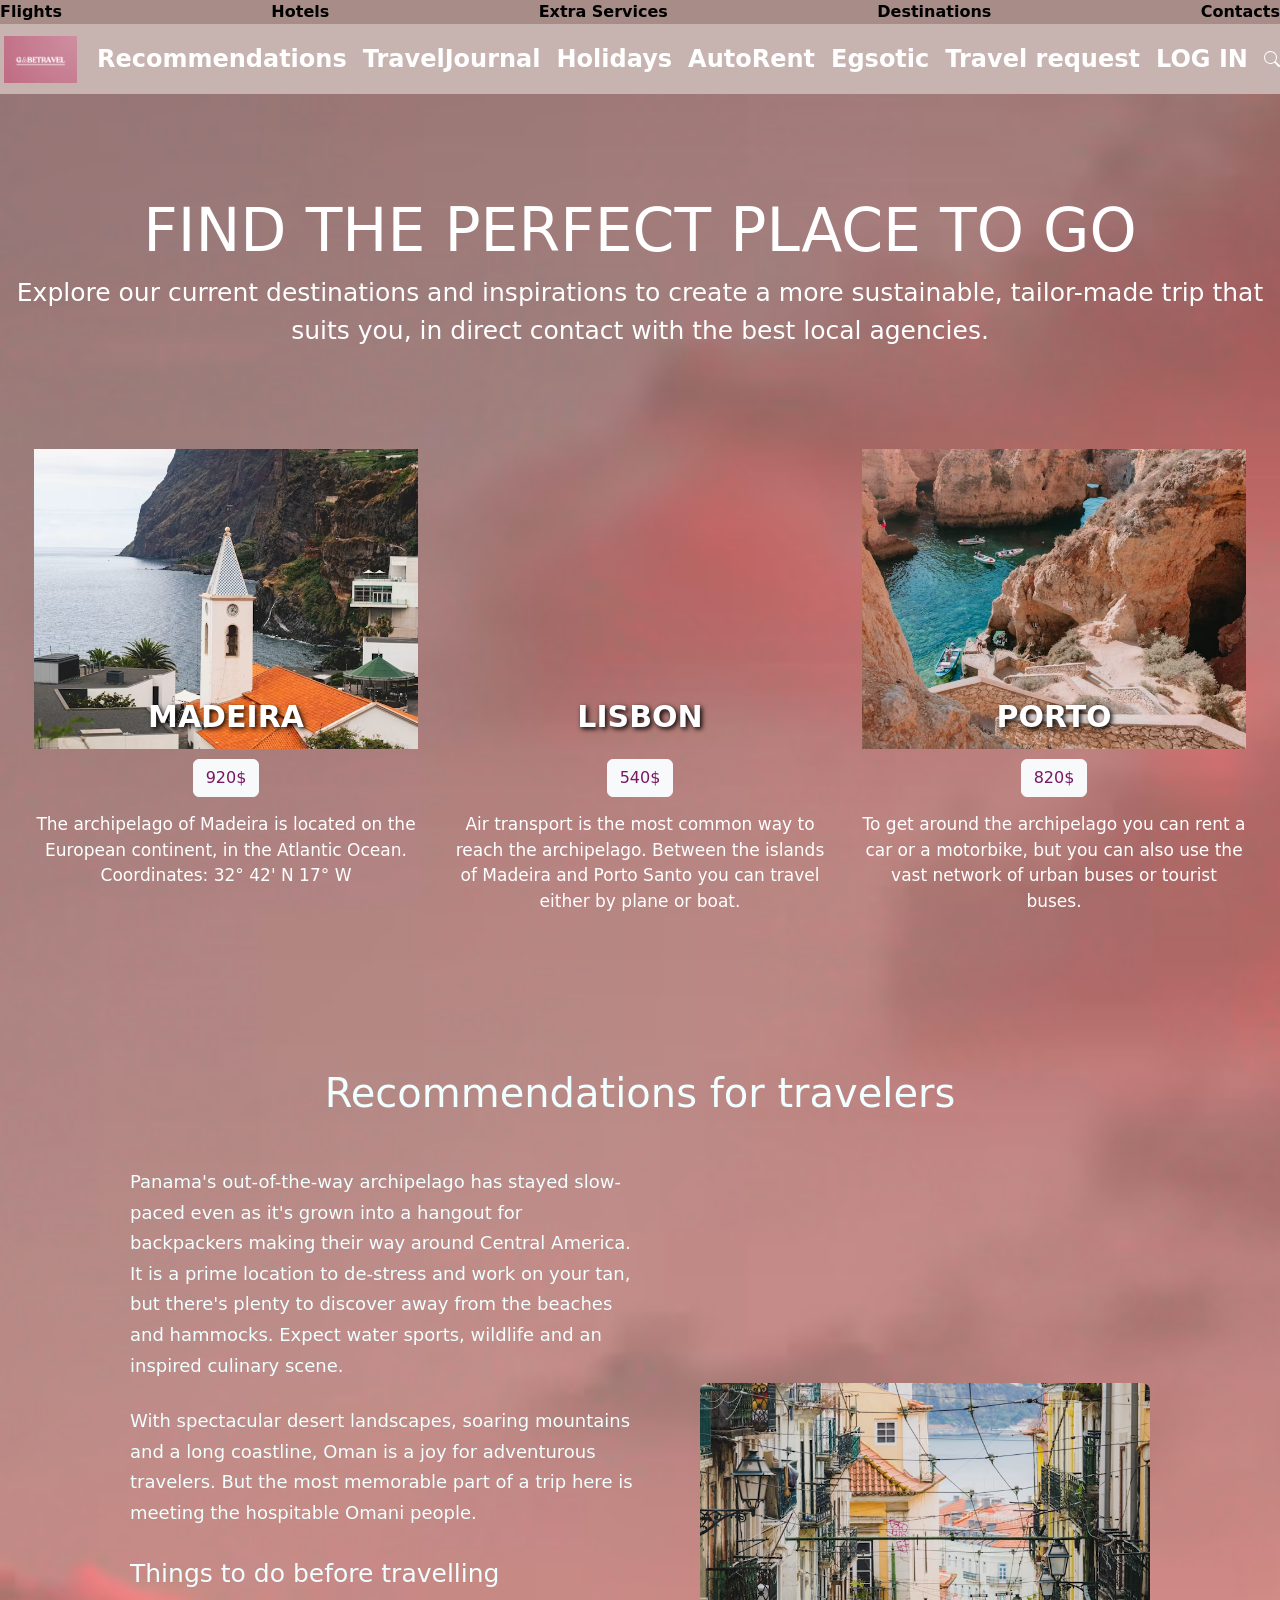
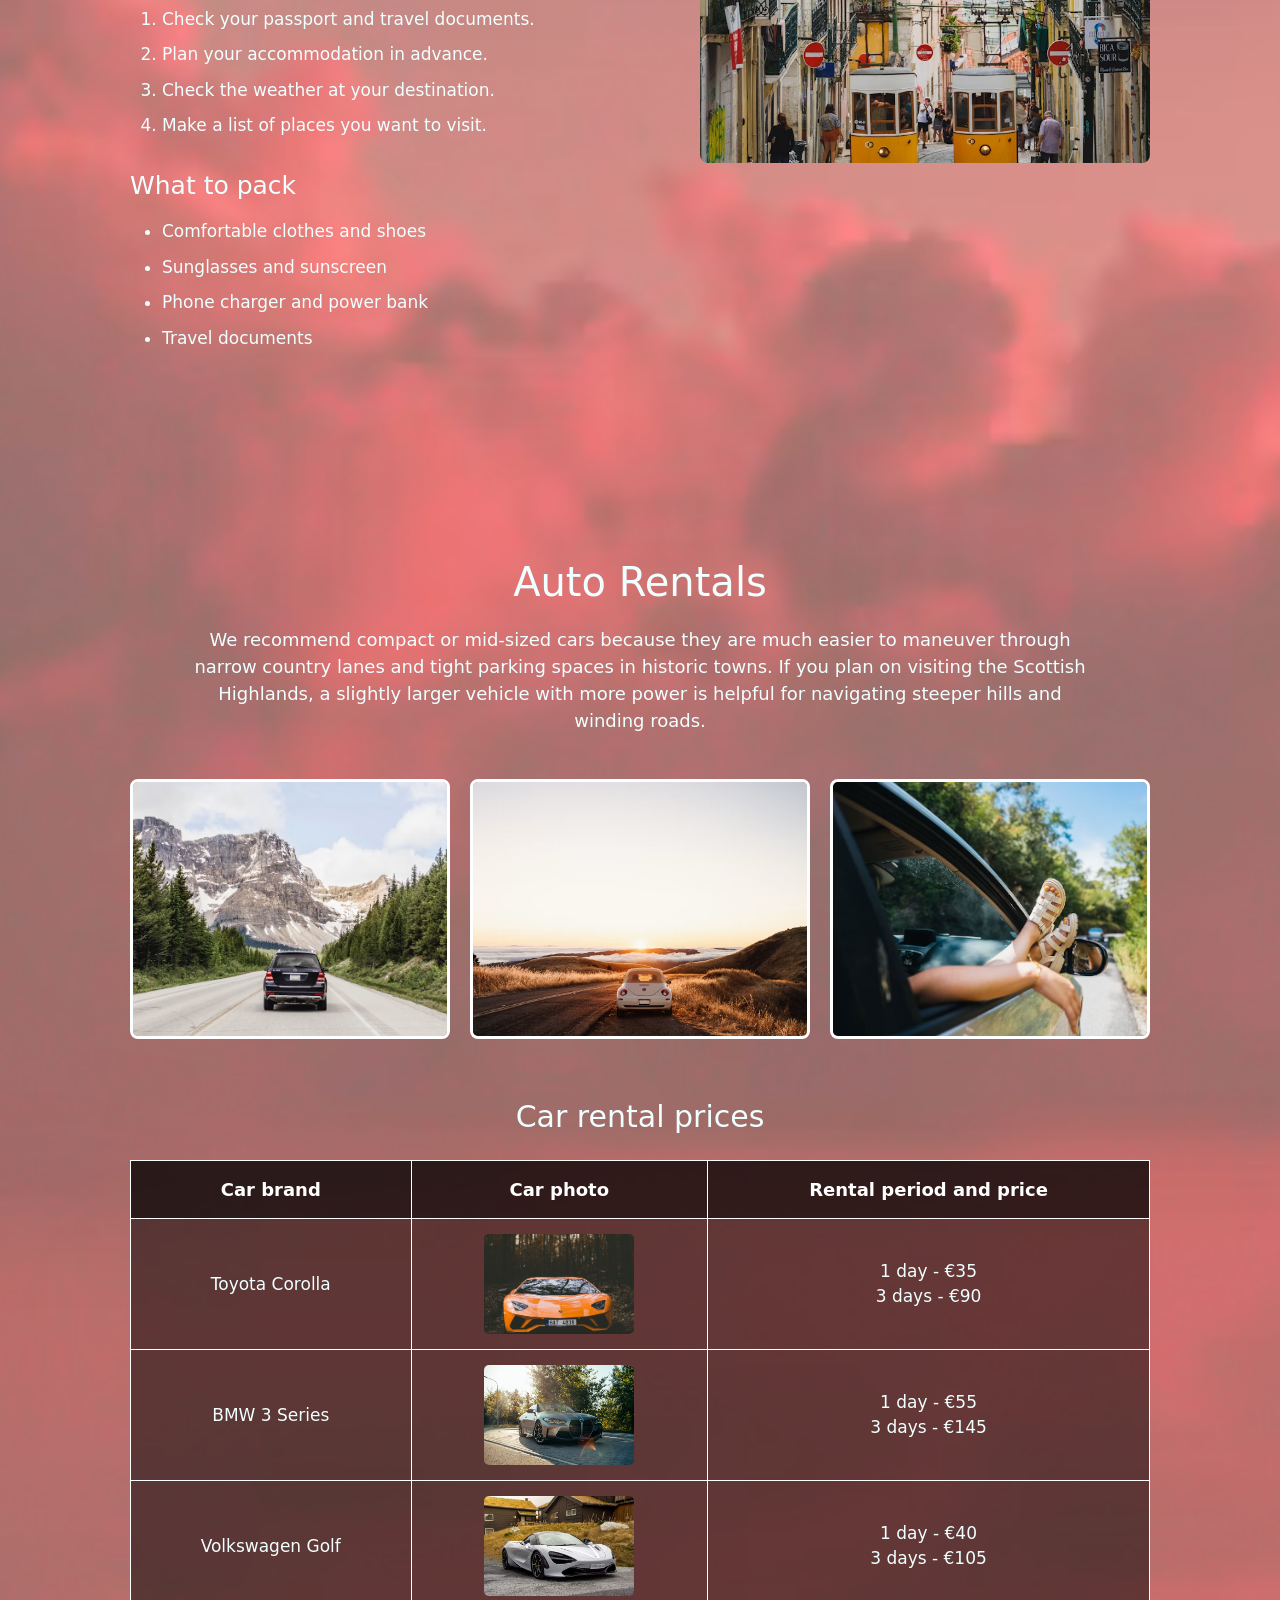
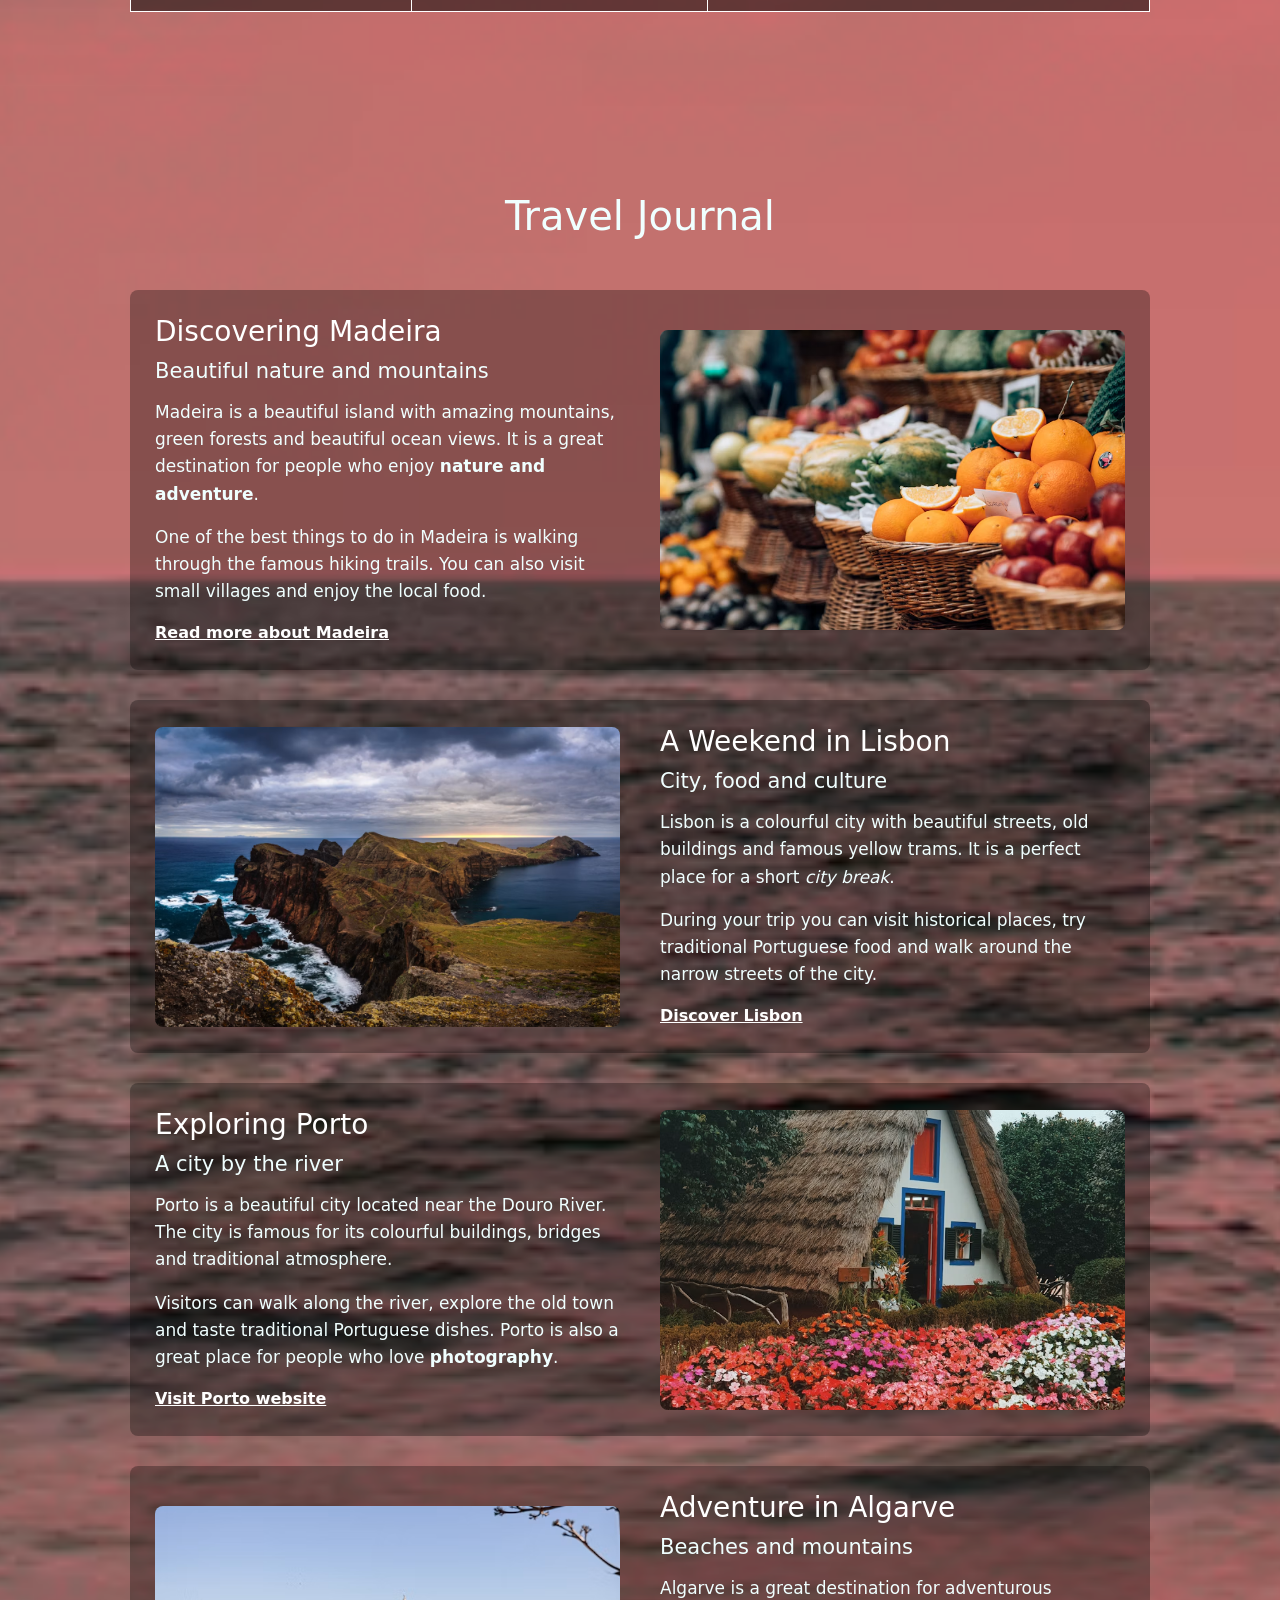
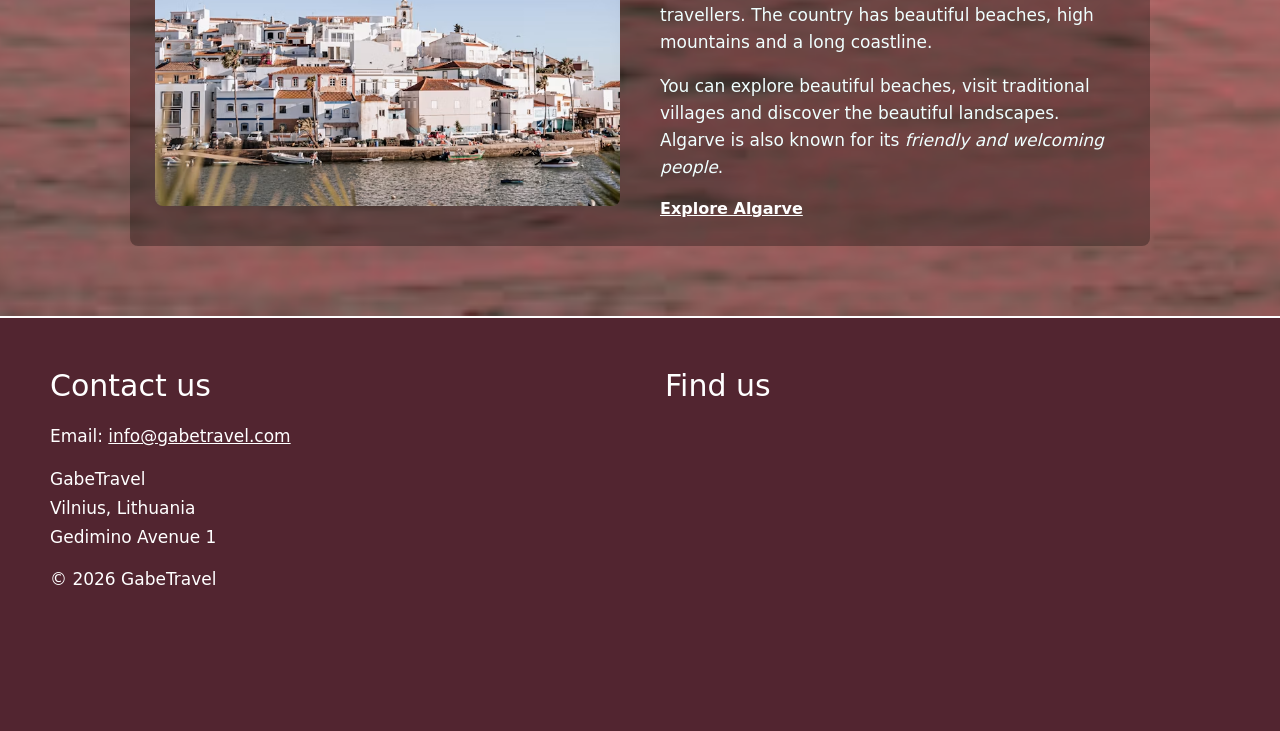
<file: index.html>
<!DOCTYPE html>
<html lang="en">

<head>
    <meta charset="UTF-8">
    <meta name="viewport" content="width=device-width, initial-scale=1.0">
    <title>Document</title>
    <link rel="stylesheet" href="style.css">
    <link href="https://cdn.jsdelivr.net/npm/bootstrap@5.3.8/dist/css/bootstrap.min.css" rel="stylesheet"
        integrity="sha384-sRIl4kxILFvY47J16cr9ZwB07vP4J8+LH7qKQnuqkuIAvNWLzeN8tE5YBujZqJLB" crossorigin="anonymous">
</head>

<body>
    <header>
        <div class="top-bar">
            <a href="#">Flights</a>
            <a href="#">Hotels</a>
            <a href="#">Extra Services</a>
            <a href="#">Destinations</a>
            <a href="#">Contacts</a>
        </div>
    </header>

    <nav class="navigation">
        <a href="index.html">
            <img src="images/TravelLogo.png" alt="Logotipas GabeTravel" class="logotipas">
        </a>
        <a href="#Recommendations">Recommendations</a>
        <a href="#TravelJournal">TravelJournal</a>
        <a href="#">Holidays</a>
        <a href="#AutoRent">AutoRent</a>
        <a href="#">Egsotic</a>
        <a href="travelReguest.html">Travel request</a>
        <a href="login.html">LOG IN</a>
        <svg xmlns="http://www.w3.org/2000/svg" width="16" height="16" fill="white" class="bi bi-search"
            viewBox="0 0 16 16">

            <path
                d="M11.742 10.344a6.5 6.5 0 1 0-1.397 1.398h-.001q.044.06.098.115l3.85 3.85a1 1 0 0 0 1.415-1.414l-3.85-3.85a1 1 0 0 0-.115-.1zM12 6.5a5.5 5.5 0 1 1-11 0 5.5 5.5 0 0 1 11 0" />
        </svg>
    </nav>
    <main>
        <div class="first_text">
            <h1>FIND THE PERFECT PLACE TO GO</h1>
            <p>
                Explore our current destinations and inspirations to create
                a more sustainable, tailor-made trip that suits you,
                in direct contact with the best local agencies.
            </p>
        </div>


        <!-- DESTINATIONS -->
        <div class="destinations">
            <!-- MADEIRA -->
            <div class="pic">
                <div class="image_box">
                    <img src="images/madeira.jpg" alt="Madeira">
                    <p class="pic_text">MADEIRA</p>
                </div>
                <button type="button" class="btn btn-light">920$</button>
                <p class="description">
                    The archipelago of Madeira is located on the European continent, in the Atlantic Ocean. Coordinates:
                    32° 42' N 17° W
                </p>
            </div>


            <!-- LISBON -->
            <div class="pic">
                <div class="image_box">
                    <iframe src="https://www.youtube.com/embed/IelAh8CFAQM?si=Nivi1lLhihFVBzq_"
                        title="YouTube video player" frameborder="0"
                        allow="accelerometer; autoplay; clipboard-write; encrypted-media; gyroscope; picture-in-picture; web-share"
                        referrerpolicy="strict-origin-when-cross-origin" allowfullscreen>
                    </iframe>

                    <p class="pic_text">LISBON</p>
                </div>
                <button type="button" class="btn btn-light">540$</button>
                <p class="description">
                    Air transport is the most common way to reach the archipelago. Between the islands of Madeira and
                    Porto Santo you can travel either by plane or boat.
                </p>
            </div>


            <!-- PORTO -->
            <div class="pic">
                <div class="image_box">
                    <img src="images/portugal.jpg" alt="Porto">
                    <p class="pic_text">PORTO</p>
                </div>
                <button type="button" class="btn btn-light">820$</button>
                <p class="description">
                    To get around the archipelago you can rent a car or a motorbike, but you can also use the vast
                    network of urban buses or tourist buses.
                </p>
            </div>
        </div>


        <div id="Recommendations" class="recomendations">
            <h2>Recommendations for travelers</h2>
            <div class="recomendations_content">
                <div class="recomendations_text">
                    <p>
                        Panama's out-of-the-way archipelago has stayed slow-paced
                        even as it's grown into a hangout for backpackers making
                        their way around Central America. It is a prime location
                        to de-stress and work on your tan, but there's plenty to
                        discover away from the beaches and hammocks. Expect water
                        sports, wildlife and an inspired culinary scene.
                    </p>
                    <p>
                        With spectacular desert landscapes, soaring mountains
                        and a long coastline, Oman is a joy for adventurous
                        travelers. But the most memorable part of a trip here
                        is meeting the hospitable Omani people.
                    </p>

                    <h3>Things to do before travelling</h3>
                    <ol>
                        <li>Check your passport and travel documents.</li>
                        <li>Plan your accommodation in advance.</li>
                        <li>Check the weather at your destination.</li>
                        <li>Make a list of places you want to visit.</li>
                    </ol>

                    <h3>What to pack</h3>
                    <ul>
                        <li>Comfortable clothes and shoes</li>
                        <li>Sunglasses and sunscreen</li>
                        <li>Phone charger and power bank</li>
                        <li>Travel documents</li>
                    </ul>
                </div>
                <img src="images/lisbon.jpg" alt="Lisbon">
            </div>
        </div>

        <!-- AUTOrent -->
        <div id="AutoRent" class="AutoRent" >
            <div class="autorent_text">
                <h2>Auto Rentals</h2>
                <p>
                    We recommend compact or mid-sized cars because they are
                    much easier to maneuver through narrow country lanes and
                    tight parking spaces in historic towns. If you plan on
                    visiting the Scottish Highlands, a slightly larger vehicle
                    with more power is helpful for navigating steeper hills
                    and winding roads.
                </p>
            </div>

            <!-- AUTOfoto -->
            <div class="autorent_image">
                <img class="rentimg" src="images/carr.jpg" alt="Toyota Corolla">
                <img class="rentimg" src="images/car2.jpg" alt="BMW 3 Series">
                <img class="rentimg" src="images/car 3.jpg" alt="Volkswagen Golf">
            </div>


            <!-- Tables-->
            <div class="car_table">
                <h3>Car rental prices</h3>
                <table>
                    <thead>
                        <tr>
                            <th>Car brand</th>
                            <th>Car photo</th>
                            <th>Rental period and price</th>
                        </tr>
                    </thead>
                    <tbody>
                        <tr>
                            <td>Toyota Corolla</td>
                            <td>
                                <img src="images/car4.avif" alt="Toyota Corolla">
                            </td>
                            <td>
                                1 day - €35<br>
                                3 days - €90
                            </td>
                        </tr>
                        <tr>
                            <td>BMW 3 Series</td>
                            <td>
                                <img src="images/car2.avif" alt="BMW 3 Series">
                            </td>
                            <td>
                                1 day - €55<br>
                                3 days - €145
                            </td>
                        </tr>
                        <tr>
                            <td>Volkswagen Golf</td>
                            <td>
                                <img src="images/car1.jpg" alt="Volkswagen Golf">
                            </td>
                            <td>
                                1 day - €40<br>
                                3 days - €105
                            </td>
                        </tr>
                    </tbody>
                </table>
            </div>
        </div>

        <!-- journaltrvl -->
        <section id="TravelJournal" class="travel_journal">
            <h2>Travel Journal</h2>
            <!-- ART1 -->
            <article class="journal_article">
                <div class="journal_text">
                    <h3>Discovering Madeira</h3>
                    <h4>Beautiful nature and mountains</h4>
                    <p>
                        Madeira is a beautiful island with amazing mountains,
                        green forests and beautiful ocean views. It is a great
                        destination for people who enjoy <strong>nature and adventure</strong>.
                    </p>
                    <p>
                        One of the best things to do in Madeira is walking through
                        the famous hiking trails. You can also visit small villages
                        and enjoy the local food.
                    </p>
                    <a href="https://visitmadeira.com/" target="_blank">
                        Read more about Madeira
                    </a>
                </div>
                <img src="images/MADR4.avif" alt="Madeira">
            </article>


            <!-- ART2 -->
            <article class="journal_article">
                <div class="journal_text">
                    <h3>A Weekend in Lisbon</h3>
                    <h4>City, food and culture</h4>
                    <p>
                        Lisbon is a colourful city with beautiful streets,
                        old buildings and famous yellow trams. It is a perfect
                        place for a short <em>city break</em>.
                    </p>
                    <p>
                        During your trip you can visit historical places,
                        try traditional Portuguese food and walk around
                        the narrow streets of the city.
                    </p>
                    <a href="https://www.visitlisboa.com/" target="_blank">
                        Discover Lisbon
                    </a>
                </div>
                <img src="images/MADR3.avif" alt="Lisbon">
            </article>


            <!-- ART3 -->
            <article class="journal_article">
                <div class="journal_text">
                    <h3>Exploring Porto</h3>
                    <h4>A city by the river</h4>
                    <p>
                        Porto is a beautiful city located near the Douro River.
                        The city is famous for its colourful buildings,
                        bridges and traditional atmosphere.
                    </p>
                    <p>
                        Visitors can walk along the river, explore the old town
                        and taste traditional Portuguese dishes. Porto is also
                        a great place for people who love <strong>photography</strong>.
                    </p>
                    <a href="https://visitporto.travel/" target="_blank">
                        Visit Porto website
                    </a>
                </div>
                <img src="images/MADR2.avif" alt="Porto">
            </article>


            <!-- ART4 -->
            <article class="journal_article">
                <div class="journal_text">
                    <h3>Adventure in Algarve</h3>
                    <h4>Beaches and mountains</h4>
                    <p>
                        Algarve is a great destination for adventurous travellers.
                        The country has beautiful beaches, high mountains
                        and a long coastline.
                    </p>
                    <p>
                        You can explore beautiful beaches, visit traditional villages
                        and discover the beautiful landscapes. Algarve is also known
                        for its <em>friendly and welcoming people</em>.
                    </p>
                    <a href="https://www.visitportugal.com/" target="_blank">
                        Explore Algarve
                    </a>
                </div>
                <img src="images/algav.jpg" alt="Algarve">
            </article>
        </section>
    </main>

    <script src="https://cdn.jsdelivr.net/npm/@popperjs/core@2.11.8/dist/umd/popper.min.js"
        integrity="sha384-I7E8VVD/ismYTF4hNIPjVp/Zjvgyol6VFvRkX/vR+Vc4jQkC+hVqc2pM8ODewa9r" crossorigin="anonymous">
        </script>

    <script src="https://cdn.jsdelivr.net/npm/bootstrap@5.3.8/dist/js/bootstrap.min.js"
        integrity="sha384-G/EV+4j2dNv+tEPo3++6LCgdCROaejBqfUeNjuKAiuXbjrxilcCdDz6ZAVfHWe1Y" crossorigin="anonymous">
        </script>

</body>
<footer class="footer">
    <div class="footer_contacts">
        <h2>Contact us</h2>
        <p>
            Email:
            <a href="mailto:info@gabetravel.com">
                info@gabetravel.com
            </a>
        </p>
        <address>
            GabeTravel<br>
            Vilnius, Lithuania<br>
            Gedimino Avenue 1
        </address>
        <p>
            &copy; 2026 GabeTravel
        </p>
    </div>
    <div class="footer_map">
        <h2>Find us</h2>
        <iframe src="https://www.google.com/maps?q=Gedimino+Avenue+1,+Vilnius,+Lithuania&output=embed" width="400"
            height="250" style="border:0;" allowfullscreen="" loading="lazy">
        </iframe>
    </div>
</footer>
</html>
</file>
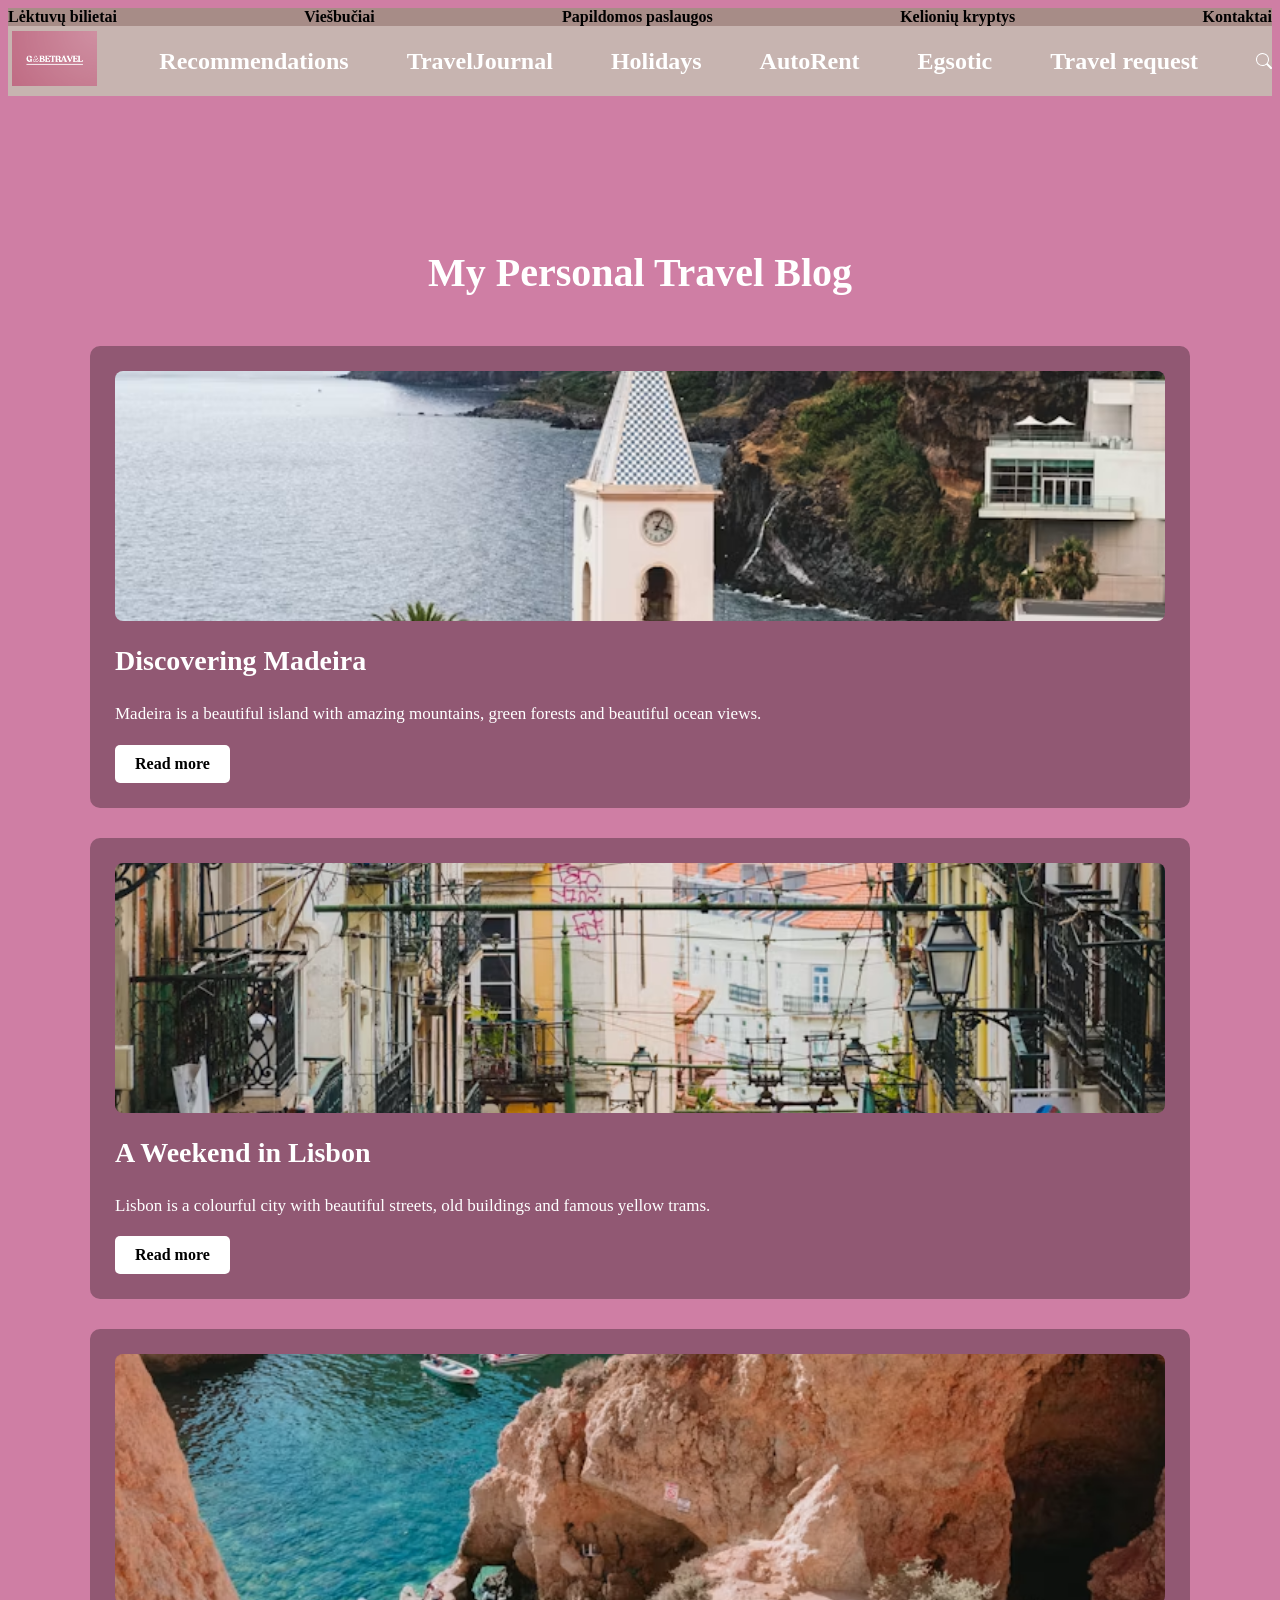
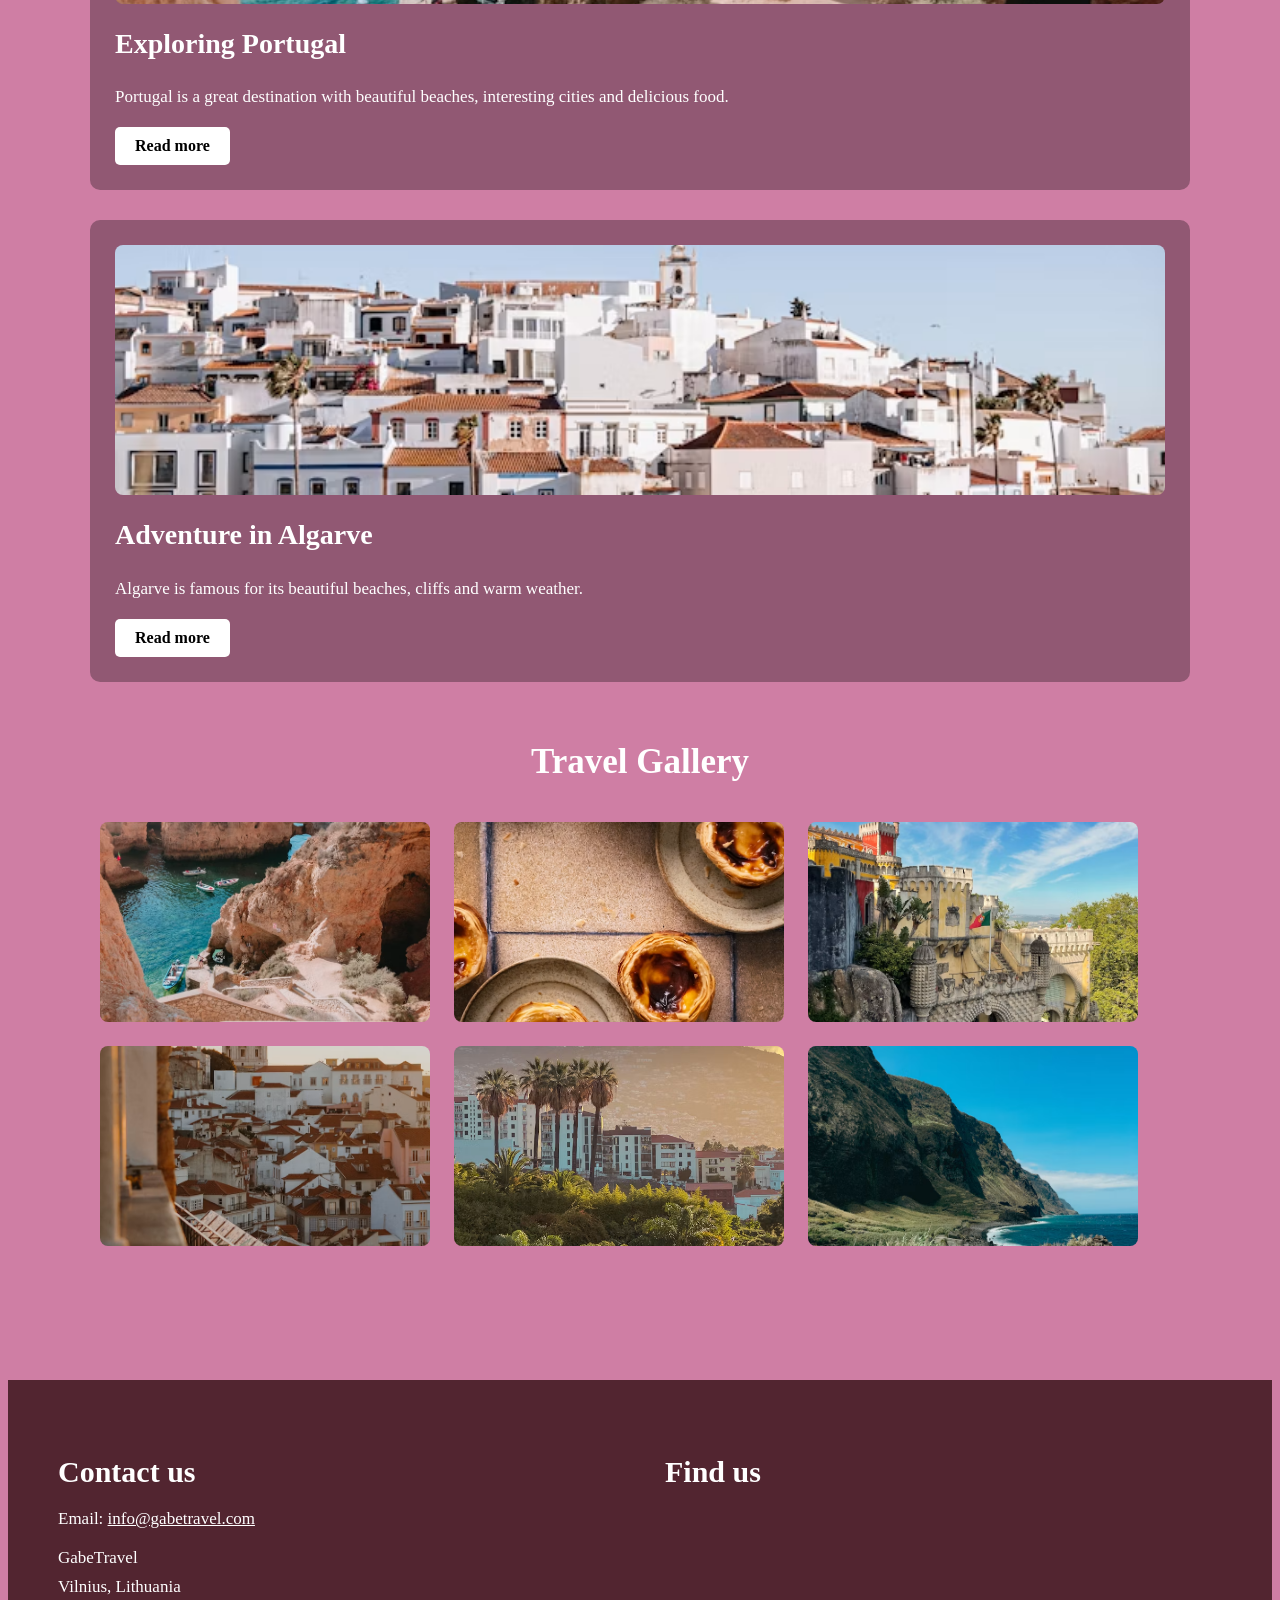
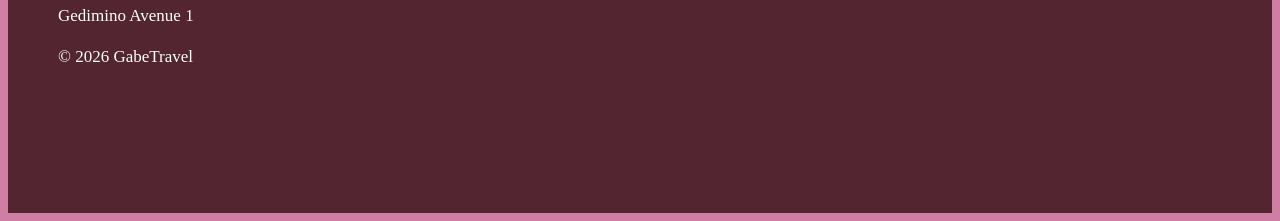
<file: blog.html>
<!DOCTYPE html>
<html lang="en">
<head>
    <meta charset="UTF-8">
    <meta name="viewport" content="width=device-width, initial-scale=1.0">
    <title>Document</title>
    <link rel="stylesheet" href="style.css">
</head>
    <header>
        <div class="top-bar">
            <a href="#">Lėktuvų bilietai</a>
            <a href="#">Viešbučiai</a>
            <a href="#">Papildomos paslaugos</a>
            <a href="#">Kelionių kryptys</a>
            <a href="#">Kontaktai</a>
        </div>
    </header>
    <nav class="navigation">
        <a href="index.html">
            <img src="images/TravelLogo.png" alt="Logotipas GabeTravel" class="logotipas">
        </a>
            <a href="#Recommendations">Recommendations</a>
            <a href="#TravelJournal">TravelJournal</a>
            <a href="#">Holidays</a>
            <a href="#AutoRent">AutoRent</a>
            <a href="#">Egsotic</a>
            <a href="travelReguest.html">Travel request</a>
        <svg xmlns="http://www.w3.org/2000/svg" width="16" height="16" fill="white" class="bi bi-search"
            viewBox="0 0 16 16">
            <path
                d="M11.742 10.344a6.5 6.5 0 1 0-1.397 1.398h-.001q.044.06.098.115l3.85 3.85a1 1 0 0 0 1.415-1.414l-3.85-3.85a1 1 0 0 0-.115-.1zM12 6.5a5.5 5.5 0 1 1-11 0 5.5 5.5 0 0 1 11 0" />
        </svg>
    </nav>
<body class="bodyBlog">
    <section class="personal_blog">
        <h1>My Personal Travel Blog</h1>

        <!-- STR1 -->
        <article class="blog_article">
            <img src="images/madeira.jpg" alt="Madeira">
                <h2>Discovering Madeira</h2>
                <p>
                    Madeira is a beautiful island with amazing mountains,
                    green forests and beautiful ocean views.
                </p>
                <a href="#" class="read_more">Read more</a>
        </article>

        <!-- STR2 -->
        <article class="blog_article">
            <img src="images/lisbon.jpg" alt="Lisbon">
                <h2>A Weekend in Lisbon</h2>
                <p>
                    Lisbon is a colourful city with beautiful streets,
                    old buildings and famous yellow trams.
                </p>
                <a href="#" class="read_more">Read more</a>
        </article>


        <!-- STR3 -->
        <article class="blog_article">
            <img src="images/portugal.jpg" alt="Portugal">
                <h2>Exploring Portugal</h2>
                <p>
                    Portugal is a great destination with beautiful beaches,
                    interesting cities and delicious food.
                </p>
                <a href="#" class="read_more">Read more</a>
        </article>

        <!-- STR4 -->
        <article class="blog_article">
            <img src="images/algav.jpg" alt="Algarve">
            <h2>Adventure in Algarve</h2>
                <p>
                    Algarve is famous for its beautiful beaches,
                    cliffs and warm weather.
                </p>
                <a href="#" class="read_more">Read more</a>
        </article>


        <!--Foto-->
        <div class="blog_gallery">
            <h2>Travel Gallery</h2>
            <img src="images/pirm.jpg" alt="Madeira">
            <img src="images/antr.jpg" alt="Lisbon">
            <img src="images/trec.jpg" alt="Portugal">
            <img src="images/ketv.jpg" alt="Algarve">
            <img src="images/penkt.jpg" alt="Beach">
            <img src="images/sest.jpg" alt="Car">
        </div>
    </section>

    <script src="https://cdn.jsdelivr.net/npm/@popperjs/core@2.11.8/dist/umd/popper.min.js"
        integrity="sha384-I7E8VVD/ismYTF4hNIPjVp/Zjvgyol6VFvRkX/vR+Vc4jQkC+hVqc2pM8ODewa9r"
        crossorigin="anonymous"></script>
    <script src="https://cdn.jsdelivr.net/npm/bootstrap@5.3.8/dist/js/bootstrap.min.js"
        integrity="sha384-G/EV+4j2dNv+tEPo3++6LCgdCROaejBqfUeNjuKAiuXbjrxilcCdDz6ZAVfHWe1Y"
        crossorigin="anonymous"></script>
</body>

<footer class="footer">
    <div class="footer_contacts">
        <h2>Contact us</h2>
        <p>
            Email:
            <a href="mailto:info@gabetravel.com">
                info@gabetravel.com
            </a>
        </p>
        <address>
            GabeTravel<br>
            Vilnius, Lithuania<br>
            Gedimino Avenue 1
        </address>
        <p>
            &copy; 2026 GabeTravel
        </p>
    </div>

    <div class="footer_map">
        <h2>Find us</h2>
        <iframe
            src="https://www.google.com/maps?q=Gedimino+Avenue+1,+Vilnius,+Lithuania&output=embed"
            width="400"
            height="250"
            style="border:0;"
            allowfullscreen=""
            loading="lazy">
        </iframe>
    </div>
</footer>
</html>
</file>
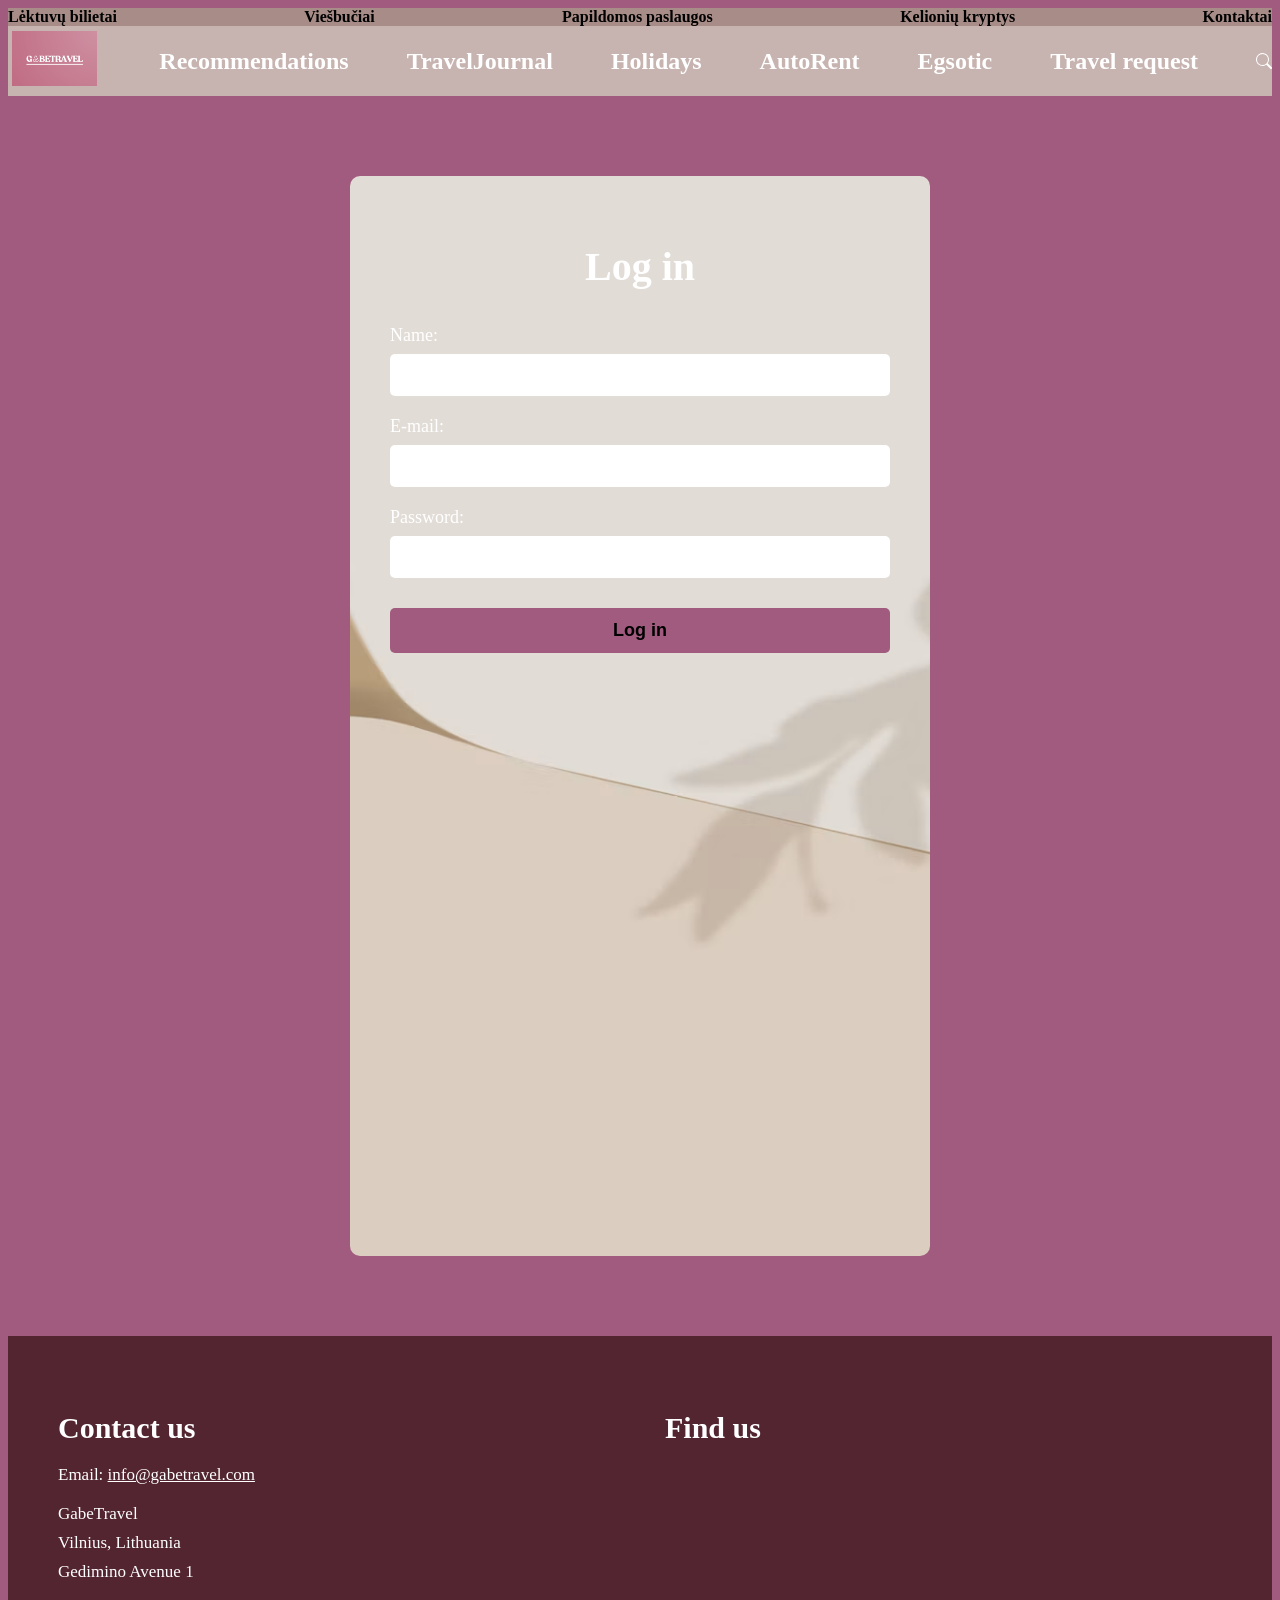
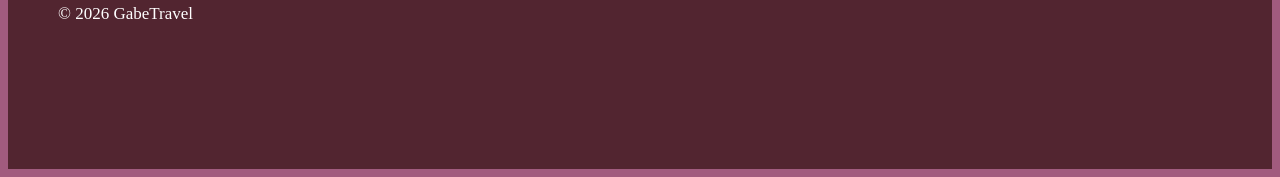
<file: login.html>
<!DOCTYPE html>
<html lang="en">
<head>
    <meta charset="UTF-8">
    <meta name="viewport" content="width=device-width, initial-scale=1.0">
    <title>Document</title>
    <link rel="stylesheet" href="style.css">
</head>
<body class="loginbody">
    <header>
        <div class="top-bar">
            <a href="#">Lėktuvų bilietai</a>
            <a href="#">Viešbučiai</a>
            <a href="#">Papildomos paslaugos</a>
            <a href="#">Kelionių kryptys</a>
            <a href="#">Kontaktai</a>
        </div>
    </header>
    <nav class="navigation">
        <a href="index.html">
            <img src="images/TravelLogo.png" alt="Logotipas GabeTravel" class="logotipas">
        </a>
            <a href="#Recommendations">Recommendations</a>
            <a href="#TravelJournal">TravelJournal</a>
            <a href="#">Holidays</a>
            <a href="#AutoRent">AutoRent</a>
            <a href="#">Egsotic</a>
            <a href="travelReguest.html">Travel request</a>
        <svg xmlns="http://www.w3.org/2000/svg" width="16" height="16" fill="white" class="bi bi-search"
            viewBox="0 0 16 16">

            <path
                d="M11.742 10.344a6.5 6.5 0 1 0-1.397 1.398h-.001q.044.06.098.115l3.85 3.85a1 1 0 0 0 1.415-1.414l-3.85-3.85a1 1 0 0 0-.115-.1zM12 6.5a5.5 5.5 0 1 1-11 0 5.5 5.5 0 0 1 11 0" />
        </svg>
    </nav>

    <main class="login_page">
        <h1>Log in</h1>
            <form action="blog.html">
                <label for="name">Name:</label>
                <input type="text" id="name" name="name" required>
                <label for="email">E-mail:</label>
                <input type="email" id="email" name="email" required>
                <label for="password">Password:</label>
                <input type="password" id="password" name="password" required>
                <button type="submit">Log in</button>
            </form>
    </main>

    <script src="https://cdn.jsdelivr.net/npm/@popperjs/core@2.11.8/dist/umd/popper.min.js"
        integrity="sha384-I7E8VVD/ismYTF4hNIPjVp/Zjvgyol6VFvRkX/vR+Vc4jQkC+hVqc2pM8ODewa9r"
        crossorigin="anonymous"></script>
    <script src="https://cdn.jsdelivr.net/npm/bootstrap@5.3.8/dist/js/bootstrap.min.js"
        integrity="sha384-G/EV+4j2dNv+tEPo3++6LCgdCROaejBqfUeNjuKAiuXbjrxilcCdDz6ZAVfHWe1Y"
        crossorigin="anonymous"></script>
</body>
<footer class="footer">
    <div class="footer_contacts">
        <h2>Contact us</h2>
        <p>
            Email:
            <a href="mailto:info@gabetravel.com">
                info@gabetravel.com
            </a>
        </p>
        <address>
            GabeTravel<br>
            Vilnius, Lithuania<br>
            Gedimino Avenue 1
        </address>
        <p>
            &copy; 2026 GabeTravel
        </p>
    </div>
    <div class="footer_map">
        <h2>Find us</h2>
        <iframe
            src="https://www.google.com/maps?q=Gedimino+Avenue+1,+Vilnius,+Lithuania&output=embed"
            width="400"
            height="250"
            style="border:0;"
            allowfullscreen=""
            loading="lazy">
        </iframe>
    </div>
</footer>
</body>
</html>
</file>
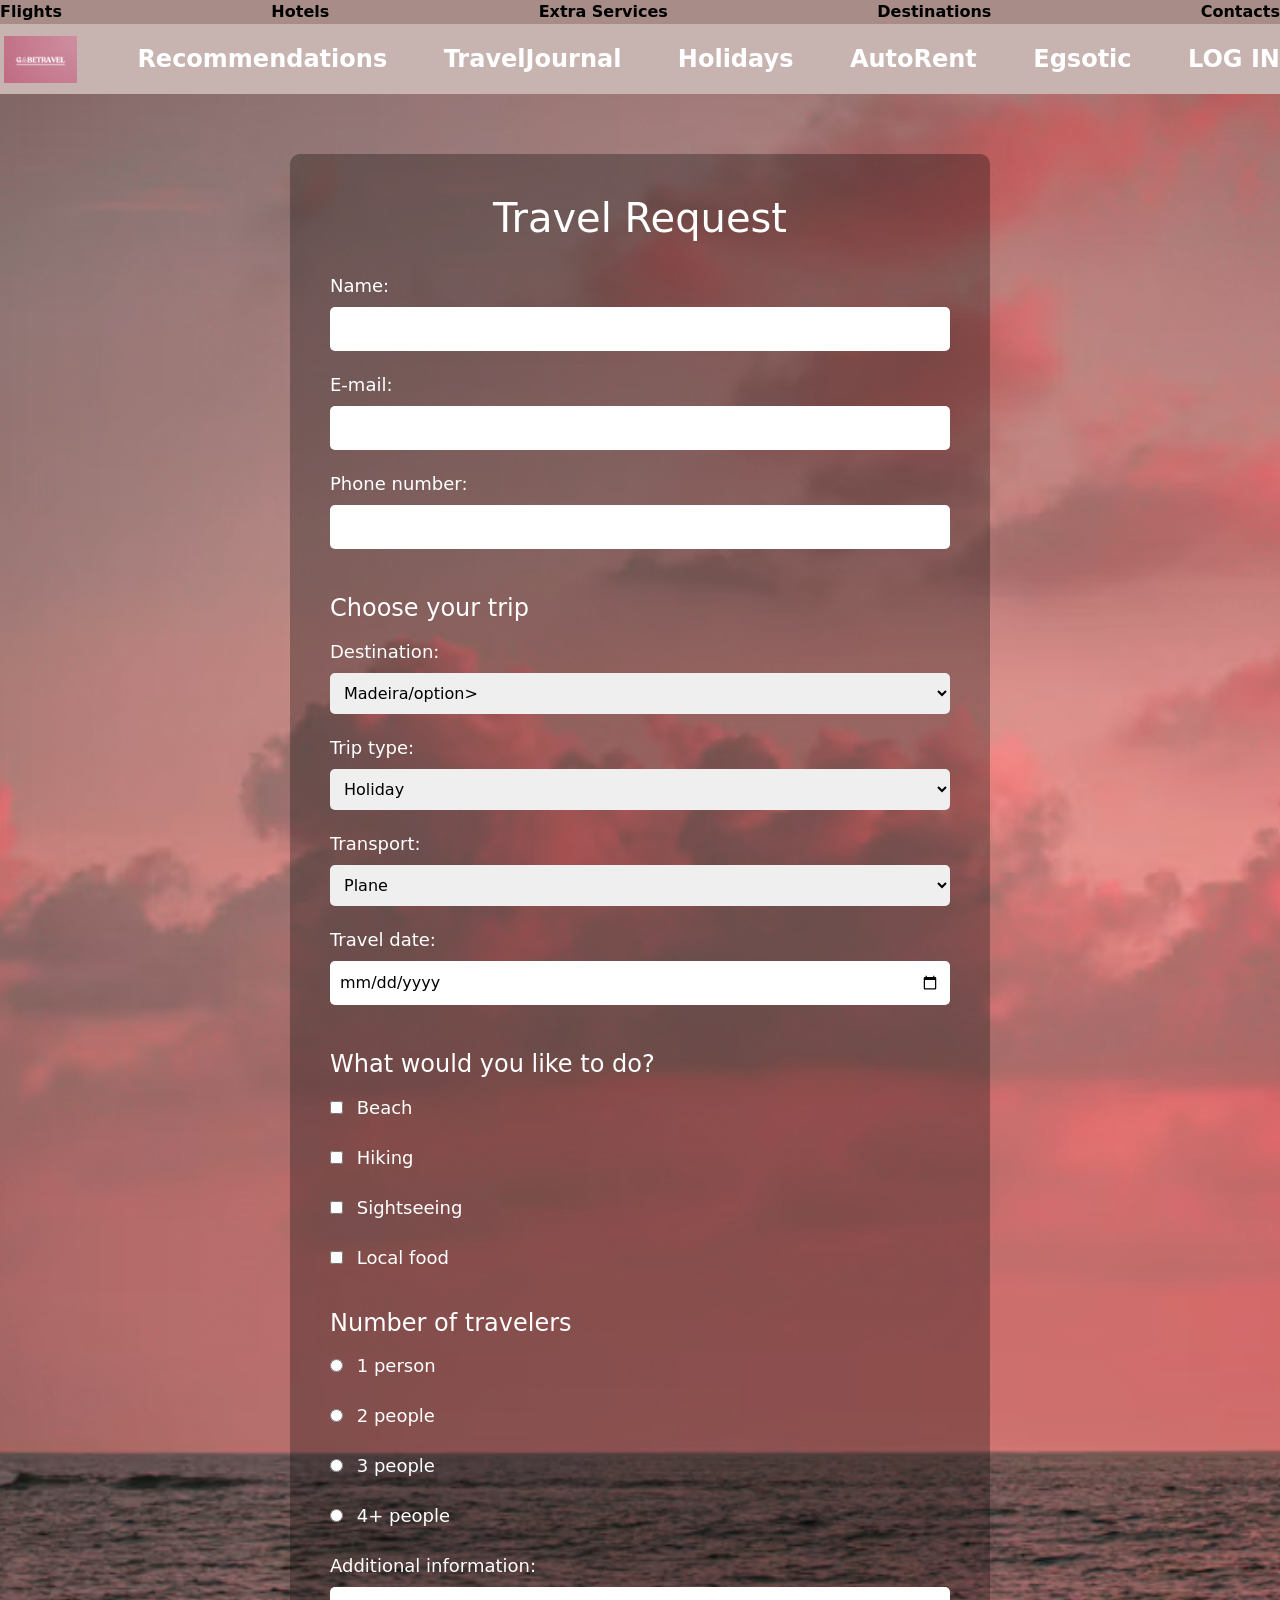
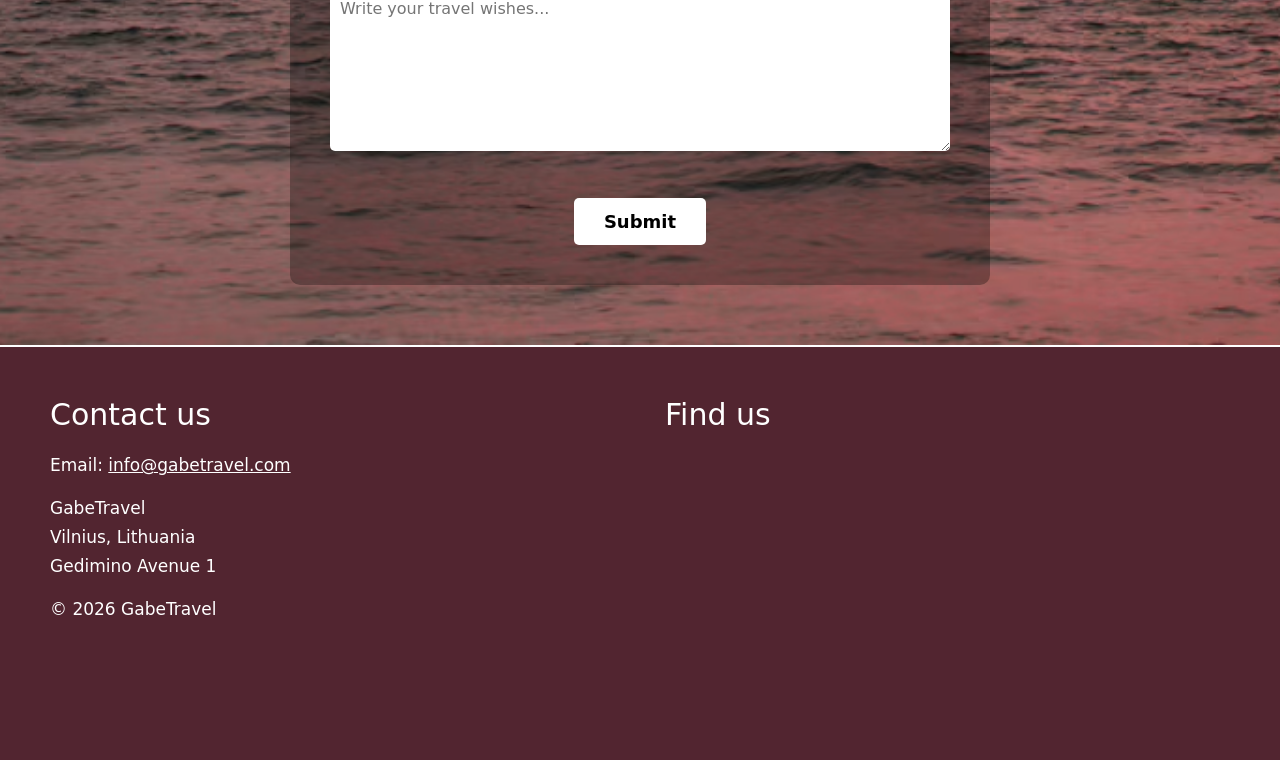
<file: travelReguest.html>
<!DOCTYPE html>
<html lang="en">
<head>
    <meta charset="UTF-8">
    <meta name="viewport" content="width=device-width, initial-scale=1.0">
    <title>Travel Request</title>
    <link rel="stylesheet" href="style.css">
    <link href="https://cdn.jsdelivr.net/npm/bootstrap@5.3.8/dist/css/bootstrap.min.css"
        rel="stylesheet">
</head>

<body>
    <header>
        <div class="top-bar">
            <a href="#">Flights</a>
            <a href="#">Hotels</a>
            <a href="#">Extra Services</a>
            <a href="#">Destinations</a>
            <a href="#">Contacts</a>
        </div>
    </header>

    <nav class="navigation">
        <a href="index.html">
            <img src="images/TravelLogo.png"
                alt="Logotipas GabeTravel"
                class="logotipas">
        </a>
            <a href="#Recommendations">Recommendations</a>
            <a href="#TravelJournal">TravelJournal</a>
            <a href="#">Holidays</a>
            <a href="#AutoRent">AutoRent</a>
            <a href="#">Egsotic</a>
            <a href="login.html">LOG IN</a>
    </nav>


<main>
    <div class="travelRequestOne">
        <h1>Travel Request</h1>
        <form action="index.html" method="get">

            <label for="name">Name:</label>
            <input type="text" id="name" name="name" required>

            <label for="email">E-mail:</label>
            <input type="email" id="email" name="email" required>

            <label for="phone">Phone number:</label>
            <input type="tel" id="phone" name="phone" required>


            <div class="dropdown_group">
                <h2>Choose your trip</h2>
                <label for="destination">Destination:</label>
                <select id="destination" name="destination">
                    <option value="madeira">Madeira/option>
                    <option value="lisbon"> Lisbon</option>
                    <option value="porto">Porto</option>
                </select>


                <label for="trip_type">Trip type:</label>
                <select id="trip_type" name="trip_type">
                    <option value="holiday">Holiday</option>
                    <option value="adventure">Adventure</option>
                    <option value="city_break">City break</option>
                </select>


                <label for="transport">Transport:</label>
                    <select id="transport" name="transport">
                        <option value="plane">Plane</option>
                        <option value="bus">Bus</option>
                        <option value="car">Car</option>
                    </select>
            </div>

            <label for="date">Travel date:</label>
            <input type="date" id="date" name="date" required>
            <div class="checkbox_group">
                <h2>What would you like to do?</h2>
                <label>
                    <input type="checkbox" name="activity" value="beach">
                    Beach
                </label>
                
                <label>
                    <input type="checkbox" name="activity" value="hiking">
                    Hiking
                </label>
                
                <label>
                    <input type="checkbox" name="activity" value="sightseeing">
                    Sightseeing
                </label>
                
                <label>
                    <input type="checkbox" name="activity" value="food">
                    Local food
                </label>
            </div>

            <div class="radio_group">
                <h2>Number of travelers</h2>
                <label>
                    <input type="radio" name="travelers" value="1" required>
                    1 person
                </label>
                
                <label>
                    <input type="radio" name="travelers" value="2">
                    2 people
                </label>
                
                <label>
                    <input type="radio" name="travelers" value="3">
                    3 people
                </label>

                <label>
                    <input type="radio" name="travelers" value="4">
                    4+ people
                </label>
            </div>

            <label for="message">Additional information:</label>
            <textarea id="message" name="message" rows="6"
                placeholder="Write your travel wishes..."
            ></textarea>

            <button type="submit" class="formButton">Submit</button>
        </form>
    
    </div>
</main>

    <script src="https://cdn.jsdelivr.net/npm/@popperjs/core@2.11.8/dist/umd/popper.min.js"
        integrity="sha384-I7E8VVD/ismYTF4hNIPjVp/Zjvgyol6VFvRkX/vR+Vc4jQkC+hVqc2pM8ODewa9r"
        crossorigin="anonymous"></script>
    <script src="https://cdn.jsdelivr.net/npm/bootstrap@5.3.8/dist/js/bootstrap.min.js"
        integrity="sha384-G/EV+4j2dNv+tEPo3++6LCgdCROaejBqfUeNjuKAiuXbjrxilcCdDz6ZAVfHWe1Y"
        crossorigin="anonymous"></script>

</body>

    <footer class="footer">
        <div class="footer_contacts">
            <h2>Contact us</h2>
            <p>
                Email:
                <a href="mailto:info@gabetravel.com">
                    info@gabetravel.com
                </a>
            </p>

            <address>
                GabeTravel<br>
                Vilnius, Lithuania<br>
                Gedimino Avenue 1
            </address>
            <p>
                &copy; 2026 GabeTravel
            </p>
        </div>
         <div class="footer_map">
        <h2>Find us</h2>
        <iframe src="https://www.google.com/maps?q=Gedimino+Avenue+1,+Vilnius,+Lithuania&output=embed" width="400"
            height="250" style="border:0;" allowfullscreen="" loading="lazy">
        </iframe>
    </div>
    </footer>
</html>
</file>
<file: style.css>
.bodyBlog {
  background-color: rgb(207, 126, 164);
}

.top-bar {
  background-color: rgb(167, 140, 135);
  display: flex;
  justify-content: space-between;
}

.top-bar a {
  color: black;
  font-weight: 600;
  text-decoration: none;
}

.navigation {
  background-color: rgb(199, 180, 176);
  display: flex;
  justify-content: space-between;
  width: 100%;
  height: 70px;
  align-items: center;
}

.navigation a {
  color: white;
  font-weight: 600;
  text-decoration: none;
  font-size: 24px;
}

.navigation .logotipas {
  height: 55px;
  padding: 4px;
}

main {
  min-height: 1000px;
  position: relative;
  overflow: hidden;
  background-image: url("images/back.444.jpg");
  background-size: cover;
  background-position: center;
  background-repeat: no-repeat;
}
main main::before {
  content: "";
  position: absolute;
  inset: 0;
  background-color: rgba(0, 0, 0, 0.2);
  z-index: 0;
}
main .first_text {
  position: relative;
  z-index: 2;
  text-align: center;
  padding-top: 100px;
}
main .first_text h1 {
  color: white;
  font-size: 60px;
}
main .first_text p {
  color: white;
  font-size: 25px;
}

.pic {
  position: relative;
  width: 30%;
  overflow: hidden;
}
.pic button {
  display: block;
  margin: 10px auto 0;
  color: rgb(121, 23, 99);
}

.image_box {
  position: relative;
}

.destinations {
  position: relative;
  z-index: 2;
  display: flex;
  justify-content: center;
  gap: 30px;
  margin-top: 100px;
}
.destinations .pic {
  position: relative;
  width: 30%;
  overflow: hidden;
}
.destinations .pic img, .destinations iframe {
  width: 100%;
  height: 300px;
  -o-object-fit: cover;
     object-fit: cover;
  display: block;
}
.destinations .pic_text {
  position: absolute;
  bottom: 10px;
  left: 50%;
  transform: translateX(-50%);
  color: white;
  font-size: 30px;
  font-weight: bold;
  margin: 0;
  text-shadow: 2px 2px 5px black;
}
.destinations .buttondest {
  color: azure;
}
.destinations .description {
  color: white;
  font-size: 17px;
  line-height: 1.5;
  margin: 15px 0;
  text-align: center;
}

.recomendations {
  max-width: 1100px;
  margin: 100px auto 0;
  padding: 40px;
}
.recomendations h2 {
  color: azure;
  font-size: 40px;
  text-align: center;
  margin-bottom: 50px;
}
.recomendations .recomendations_content {
  display: flex;
  align-items: center;
  gap: 60px;
}
.recomendations .recomendations_content .recomendations_text {
  flex: 1;
}
.recomendations .recomendations_content .recomendations_text p {
  color: azure;
  font-size: 18px;
  line-height: 1.7;
  margin-bottom: 25px;
}
.recomendations .recomendations_content .recomendations_text h3 {
  color: azure;
  font-size: 25px;
  margin-top: 30px;
  margin-bottom: 15px;
}
.recomendations .recomendations_content .recomendations_text ol,
.recomendations .recomendations_content .recomendations_text ul {
  color: azure;
  font-size: 17px;
  line-height: 1.8;
  margin-bottom: 25px;
}
.recomendations .recomendations_content .recomendations_text li {
  margin-bottom: 5px;
}
.recomendations .recomendations_content img {
  width: 450px;
  height: 380px;
  -o-object-fit: cover;
     object-fit: cover;
  border-radius: 8px;
}

.AutoRent {
  max-width: 1100px;
  margin: 100px auto 0;
  padding: 40px;
}
.AutoRent .autorent_text {
  color: azure;
  text-align: center;
}
.AutoRent .autorent_text h2 {
  font-size: 40px;
  margin-bottom: 20px;
}
.AutoRent .autorent_text p {
  max-width: 900px;
  margin: 0 auto 45px;
  font-size: 18px;
}
.AutoRent .autorent_image {
  display: flex;
  gap: 20px;
  margin-bottom: 60px;
}
.AutoRent .rentimg {
  width: 33.33%;
  height: 260px;
  -o-object-fit: cover;
     object-fit: cover;
  border: 3px solid white;
  border-radius: 8px;
}
.AutoRent .car_table h3 {
  color: azure;
  font-size: 30px;
  text-align: center;
  margin-bottom: 25px;
}
.AutoRent .car_table table {
  width: 100%;
  border-collapse: collapse;
  background-color: rgba(0, 0, 0, 0.5);
}
.AutoRent .car_table th {
  color: white;
  background-color: rgba(0, 0, 0, 0.5);
  font-size: 18px;
  padding: 15px;
  text-align: center;
  border: 1px solid white;
}
.AutoRent .car_table td {
  color: azure;
  font-size: 17px;
  padding: 15px;
  text-align: center;
  border: 1px solid white;
}
.AutoRent .car_table td img {
  width: 150px;
  height: 100px;
  -o-object-fit: cover;
     object-fit: cover;
  border-radius: 5px;
}

.travel_journal {
  max-width: 1100px;
  margin: 100px auto 0;
  padding: 40px;
}
.travel_journal h2 {
  color: azure;
  font-size: 40px;
  text-align: center;
  margin-bottom: 50px;
}
.travel_journal .journal_article {
  display: flex;
  align-items: center;
  gap: 40px;
  background-color: rgba(0, 0, 0, 0.3);
  padding: 25px;
  margin-bottom: 30px;
  border-radius: 8px;
}
.travel_journal .journal_article .journal_text {
  width: 50%;
}
.travel_journal .journal_article .journal_text h3 {
  color: white;
  font-size: 28px;
  margin-bottom: 10px;
}
.travel_journal .journal_article .journal_text h4 {
  color: azure;
  font-size: 21px;
  margin-bottom: 15px;
}
.travel_journal .journal_article .journal_text p {
  color: azure;
  font-size: 17px;
  line-height: 1.6;
}
.travel_journal .journal_article .journal_text a {
  color: white;
  font-weight: bold;
}
.travel_journal .journal_article img {
  width: 50%;
  height: 300px;
  -o-object-fit: cover;
     object-fit: cover;
  border-radius: 8px;
}
.travel_journal .journal_article:nth-child(2),
.travel_journal .journal_article:nth-child(4) {
  flex-direction: row;
}
.travel_journal .journal_article:nth-child(3),
.travel_journal .journal_article:nth-child(5) {
  flex-direction: row-reverse;
}

.loginbody {
  background-color: rgb(161, 91, 126);
}

.login_page {
  width: 500px;
  margin: 80px auto;
  padding: 40px;
  background-image: url("images/back999.jpg");
  background-size: cover;
  background-position: center;
  border-radius: 10px;
}
.login_page h1 {
  color: white;
  text-align: center;
  font-size: 40px;
  margin-bottom: 35px;
}
.login_page form {
  display: flex;
  flex-direction: column;
}
.login_page label {
  color: white;
  font-size: 18px;
  margin-bottom: 8px;
}
.login_page input {
  padding: 12px;
  margin-bottom: 20px;
  border: none;
  border-radius: 5px;
  font-size: 16px;
}
.login_page button {
  padding: 12px;
  margin-top: 10px;
  background-color: rgb(161, 91, 126);
  color: black;
  border: none;
  border-radius: 5px;
  font-size: 18px;
  font-weight: bold;
  cursor: pointer;
}
.login_page button:hover {
  background-color: lightgray;
}

.personal_blog {
  max-width: 1100px;
  margin: 80px auto;
  padding: 40px;
}
.personal_blog h1 {
  color: white;
  text-align: center;
  font-size: 40px;
  margin-bottom: 50px;
}
.personal_blog .blog_article {
  background-color: rgba(0, 0, 0, 0.3);
  padding: 25px;
  margin-bottom: 30px;
  border-radius: 10px;
}
.personal_blog .blog_article img {
  width: 100%;
  height: 250px;
  -o-object-fit: cover;
     object-fit: cover;
  border-radius: 8px;
}
.personal_blog .blog_article h2 {
  color: white;
  font-size: 28px;
  margin-top: 20px;
}
.personal_blog .blog_article p {
  color: white;
  font-size: 17px;
  line-height: 1.6;
}
.personal_blog .blog_article .read_more {
  display: inline-block;
  padding: 10px 20px;
  background-color: white;
  color: black;
  text-decoration: none;
  font-weight: bold;
  border-radius: 5px;
}
.personal_blog .blog_article .read_more:hover {
  background-color: lightgray;
}
.personal_blog .blog_gallery {
  margin-top: 60px;
}
.personal_blog .blog_gallery h2 {
  color: white;
  text-align: center;
  font-size: 35px;
  margin-bottom: 30px;
}
.personal_blog .blog_gallery img {
  width: 30%;
  height: 200px;
  -o-object-fit: cover;
     object-fit: cover;
  margin: 10px;
  border-radius: 8px;
}

.footer {
  display: flex;
  justify-items: center;
  gap: 50px;
  padding: 50px;
  margin-top: 2px;
  background-color: rgb(82, 37, 48);
  color: white;
}
.footer .footer_contacts {
  width: 50%;
}
.footer .footer_contacts h2 {
  font-size: 30px;
  margin-bottom: 20px;
}
.footer .footer_contacts p {
  font-size: 17px;
  margin-bottom: 15px;
}
.footer .footer_contacts a {
  color: white;
}
.footer .footer_contacts address {
  font-size: 17px;
  line-height: 1.7;
  font-style: normal;
}
.footer .footer_map {
  width: 50%;
}
.footer .footer_map h2 {
  font-size: 30px;
  margin-bottom: 20px;
}
.footer .footer_map iframe {
  width: 100%;
  max-width: 400px;
  border-radius: 8px;
}

.travelRequestOne {
  width: 700px;
  margin: 60px auto;
  padding: 40px;
  background-color: rgba(0, 0, 0, 0.3);
  border-radius: 10px;
}
.travelRequestOne h1 {
  color: white;
  text-align: center;
  margin-bottom: 30px;
}
.travelRequestOne label {
  color: white;
  font-size: 18px;
  display: block;
  margin-bottom: 8px;
}
.travelRequestOne input,
.travelRequestOne select,
.travelRequestOne textarea {
  width: 100%;
  padding: 10px;
  margin-bottom: 20px;
  border: none;
  border-radius: 5px;
}
.travelRequestOne h2 {
  color: white;
  font-size: 24px;
  margin-top: 25px;
  margin-bottom: 15px;
}
.travelRequestOne .checkbox_group label,
.travelRequestOne .radio_group label {
  display: block;
  margin-bottom: 10px;
}
.travelRequestOne .checkbox_group input,
.travelRequestOne .radio_group input {
  width: auto;
  margin-right: 8px;
}
.travelRequestOne .formButton {
  display: block;
  margin: 20px auto 0;
  padding: 10px 30px;
  background-color: white;
  color: black;
  border: none;
  border-radius: 5px;
  font-size: 18px;
  font-weight: bold;
}
.travelRequestOne button:hover {
  background-color: rgb(26, 128, 119);
}/*# sourceMappingURL=style.css.map */
</file>
